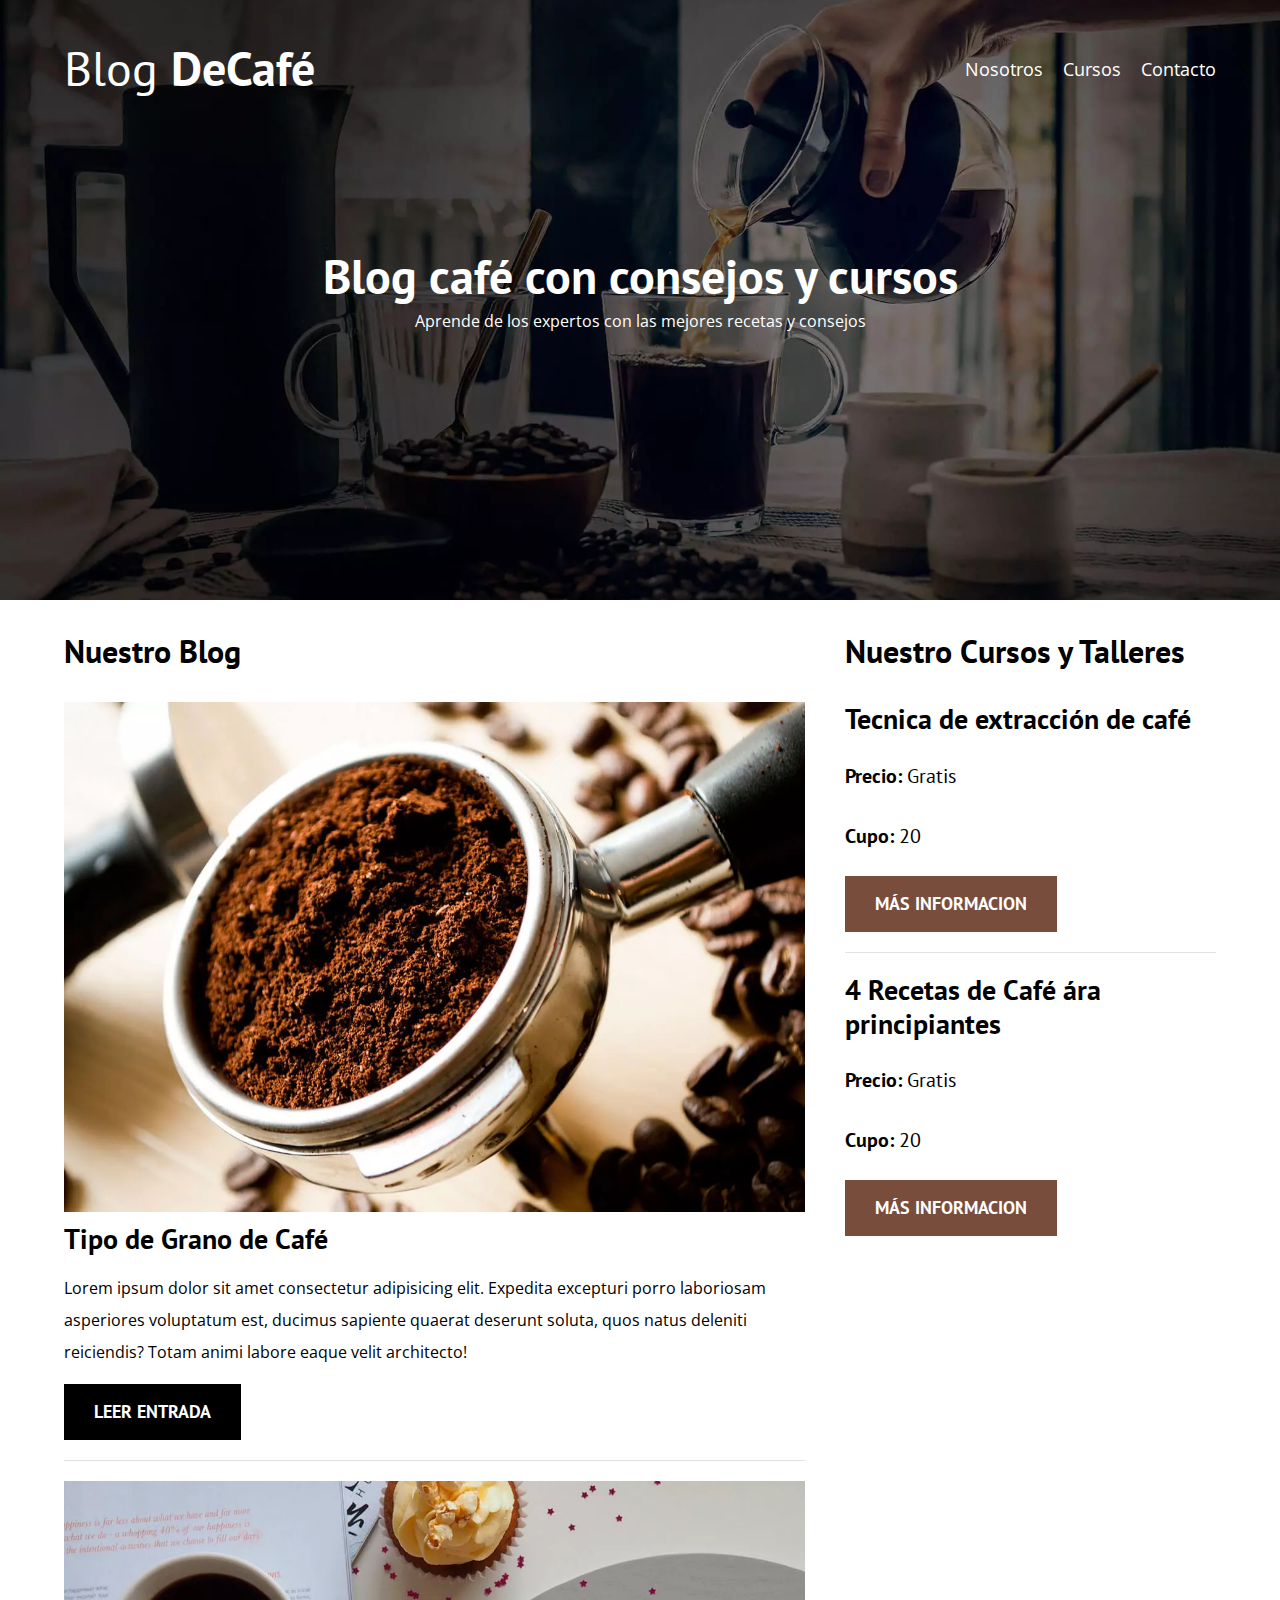
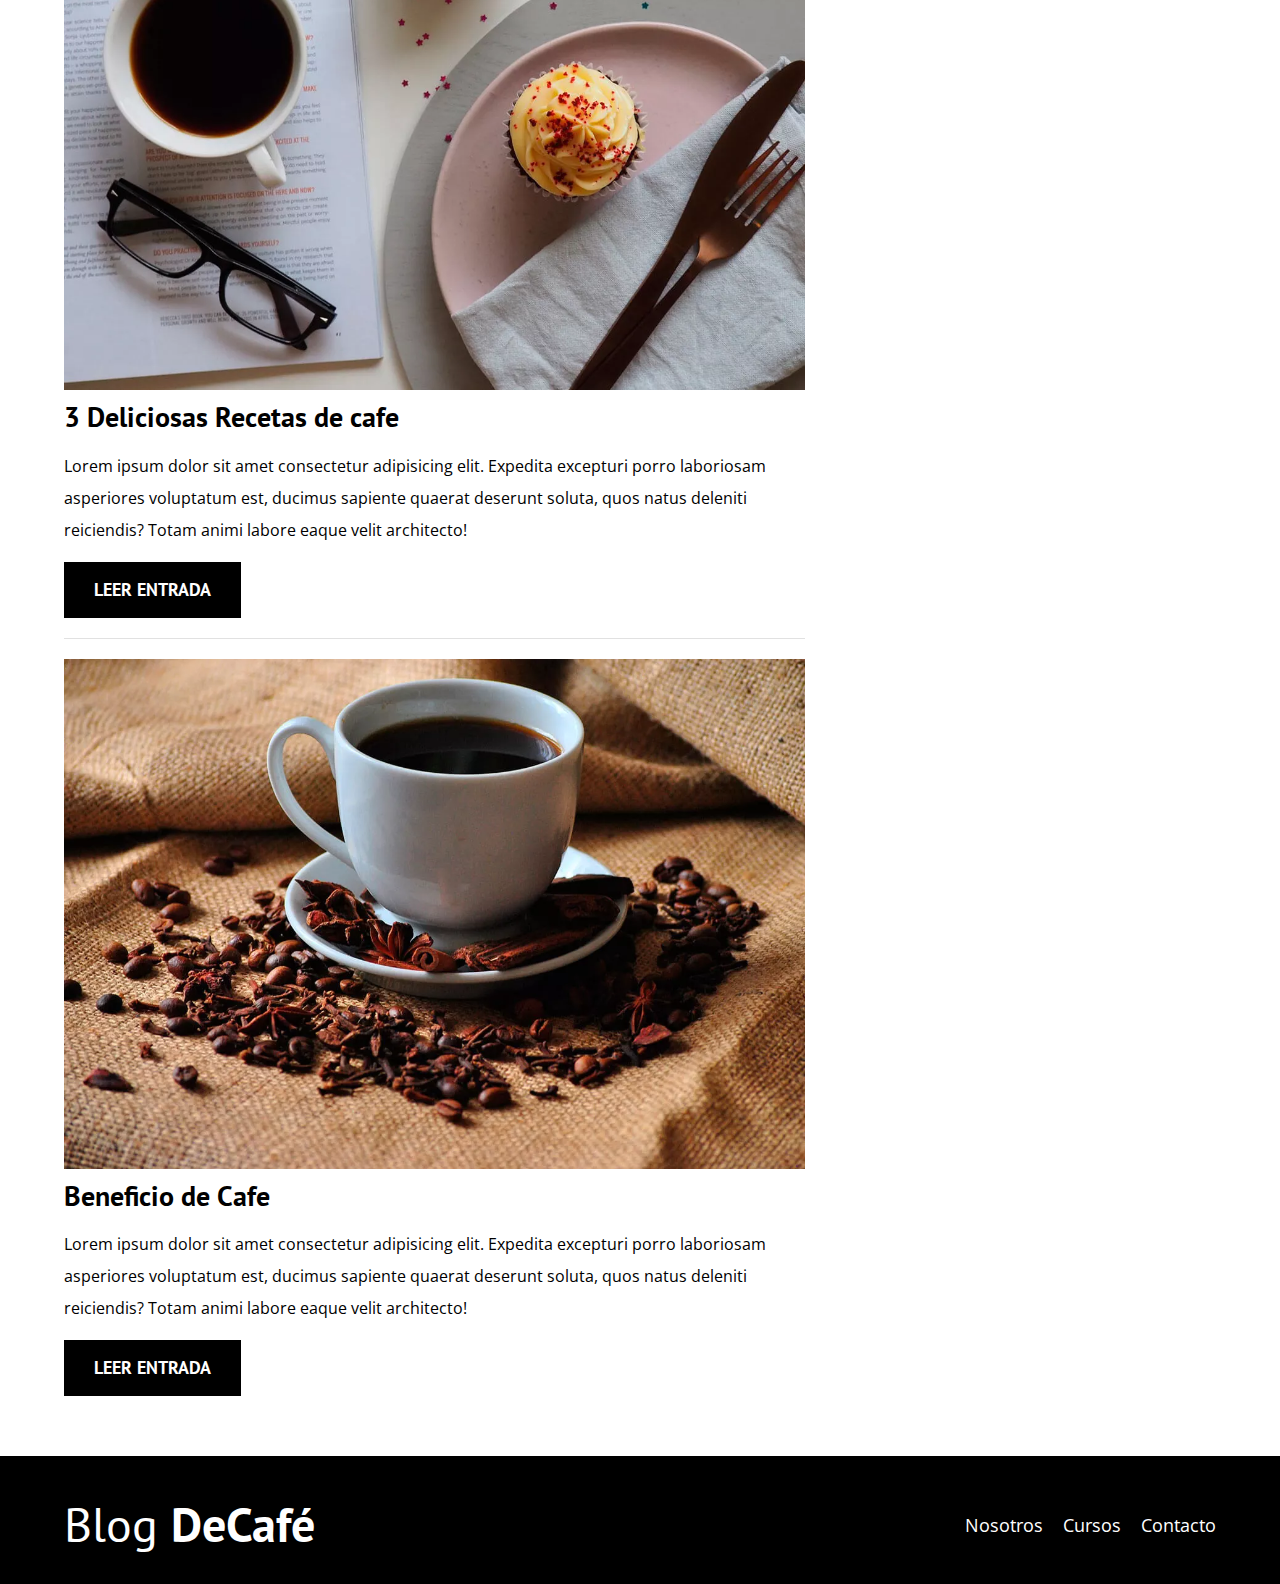
<file: index.html>
<!DOCTYPE html>
<html lang="en">
  <head>
    <meta charset="UTF-8" />
    <meta name="viewport" content="width=device-width, initial-scale=1.0" />
    <title>BlogDeCafe</title>
    <meta description="Página web de blog de café" />

    <!-- Preload  -->
    <link rel="Preload" href="css/normalize.css" as="style" />
    <link rel="stylesheet" href="css/normalize.css" />

    <link
      rel="Preload"
      href="https://fonts.googleapis.com/css2?family=Open+Sans&family=PT+Sans:wght@400;700&display=swap"
      crossorigin="crossorigin"
      as="font"
    />
    <link
      href="https://fonts.googleapis.com/css2?family=Open+Sans&family=PT+Sans:wght@400;700&display=swap"
      rel="stylesheet"
    />

    <link rel="Preload" href="css/style.css" as="style" />
    <link rel="stylesheet" href="css/style.css" />
  </head>
  <body>
    <header class="header">
      <div class="contenedor">
        <div class="barra">
          <a href="index.html" class="logo">
            <h1 class="logo__nombre no-margin centrar-texto">
              Blog <span class="logo__bold">DeCafé</span>
            </h1>
          </a>

          <nav class="navegacion">
            <a href="nosotros.html" class="navegacion__enlace">Nosotros</a
            ><a href="cursos.html" class="navegacion__enlace">Cursos</a
            ><a href="contacto.html" class="navegacion__enlace">Contacto</a>
          </nav>
        </div>
      </div>

      <div class="header__texto">
        <h1 class="no-margin">Blog café con consejos y cursos</h1>
        <p class="no-margin">
          Aprende de los expertos con las mejores recetas y consejos
        </p>
      </div>
    </header>

    <div class="contenedor contenido-principal">
      <main class="blog">
        <h3>Nuestro Blog</h3>

        <article class="entrada">
          <div class="entrada__imagen">
            <picture>
              <source
                loading="lazy"
                srcset="img/blog1.webp"
                type="image/webp"
              />
              <img loading="lazy" src="img/blog1.jpg" alt="imagen blog" />
            </picture>
          </div>

          <div class="entrada__contenido">
            <h4 class="no-margin">Tipo de Grano de Café</h4>
            <p>
              Lorem ipsum dolor sit amet consectetur adipisicing elit. Expedita
              excepturi porro laboriosam asperiores voluptatum est, ducimus
              sapiente quaerat deserunt soluta, quos natus deleniti reiciendis?
              Totam animi labore eaque velit architecto!
            </p>
            <a href="entrada.html" class="boton boton--primario"
              >Leer Entrada</a
            >
          </div>
        </article>

        <article class="entrada">
          <div class="entrada__imagen">
            <picture>
              <source
                loading="lazy"
                srcset="img/blog2.webp"
                type="image/webp"
              />
              <img loading="lazy" src="img/blog2.jpg" alt="imagen blog" />
            </picture>
          </div>

          <div class="entrada__contenido">
            <h4 class="no-margin">3 Deliciosas Recetas de cafe</h4>
            <p>
              Lorem ipsum dolor sit amet consectetur adipisicing elit. Expedita
              excepturi porro laboriosam asperiores voluptatum est, ducimus
              sapiente quaerat deserunt soluta, quos natus deleniti reiciendis?
              Totam animi labore eaque velit architecto!
            </p>
            <a href="entrada.html" class="boton boton--primario"
              >Leer Entrada</a
            >
          </div>
        </article>

        <article class="entrada">
          <div class="entrada__imagen">
            <picture>
              <source
                loading="lazy"
                srcset="img/blog3.webp"
                type="image/webp"
              />
              <img loading="lazy" src="img/blog3.jpg" alt="imagen blog" />
            </picture>
          </div>

          <div class="entrada__contenido">
            <h4 class="no-margin">Beneficio de Cafe</h4>
            <p>
              Lorem ipsum dolor sit amet consectetur adipisicing elit. Expedita
              excepturi porro laboriosam asperiores voluptatum est, ducimus
              sapiente quaerat deserunt soluta, quos natus deleniti reiciendis?
              Totam animi labore eaque velit architecto!
            </p>
            <a href="entrada.html" class="boton boton--primario"
              >Leer Entrada</a
            >
          </div>
        </article>
      </main>
      <aside class="sidebar">
        <h3>Nuestro Cursos y Talleres</h3>

        <ul class="cursos no-padding">
          <li class="widget-curso">
            <h4 class="no-margin">Tecnica de extracción de café</h4>
            <p class="widget-curso__label">
              Precio:
              <span class="widget-curso__info">Gratis</span>
            </p>
            <p class="widget-curso__label">
              Cupo:
              <span class="widget-curso__info">20</span>
            </p>
            <a href="entrada.html" class="boton boton--secundario"
              >Más Informacion</a
            >
          </li>

          <li class="widget-curso">
            <h4 class="no-margin">4 Recetas de Café ára principiantes</h4>
            <p class="widget-curso__label">
              Precio:
              <span class="widget-curso__info">Gratis</span>
            </p>
            <p class="widget-curso__label">
              Cupo:
              <span class="widget-curso__info">20</span>
            </p>
            <a href="entrada.html" class="boton boton--secundario"
              >Más Informacion</a
            >
          </li>
        </ul>
      </aside>
    </div>

    <footer class="footer">
      <div class="contenedor">
        <div class="barra">
          <a href="index.html" class="logo">
            <h1 class="logo__nombre no-margin centrar-texto">
              Blog <span class="logo__bold">DeCafé</span>
            </h1>
          </a>

          <nav class="navegacion">
            <a href="nosotros.html" class="navegacion__enlace">Nosotros</a
            ><a href="cursos.html" class="navegacion__enlace">Cursos</a
            ><a href="contacto.html" class="navegacion__enlace">Contacto</a>
          </nav>
        </div>
      </div>
    </footer>

    <script src="js/modernizr.js"></script>
  </body>
</html>
</file>
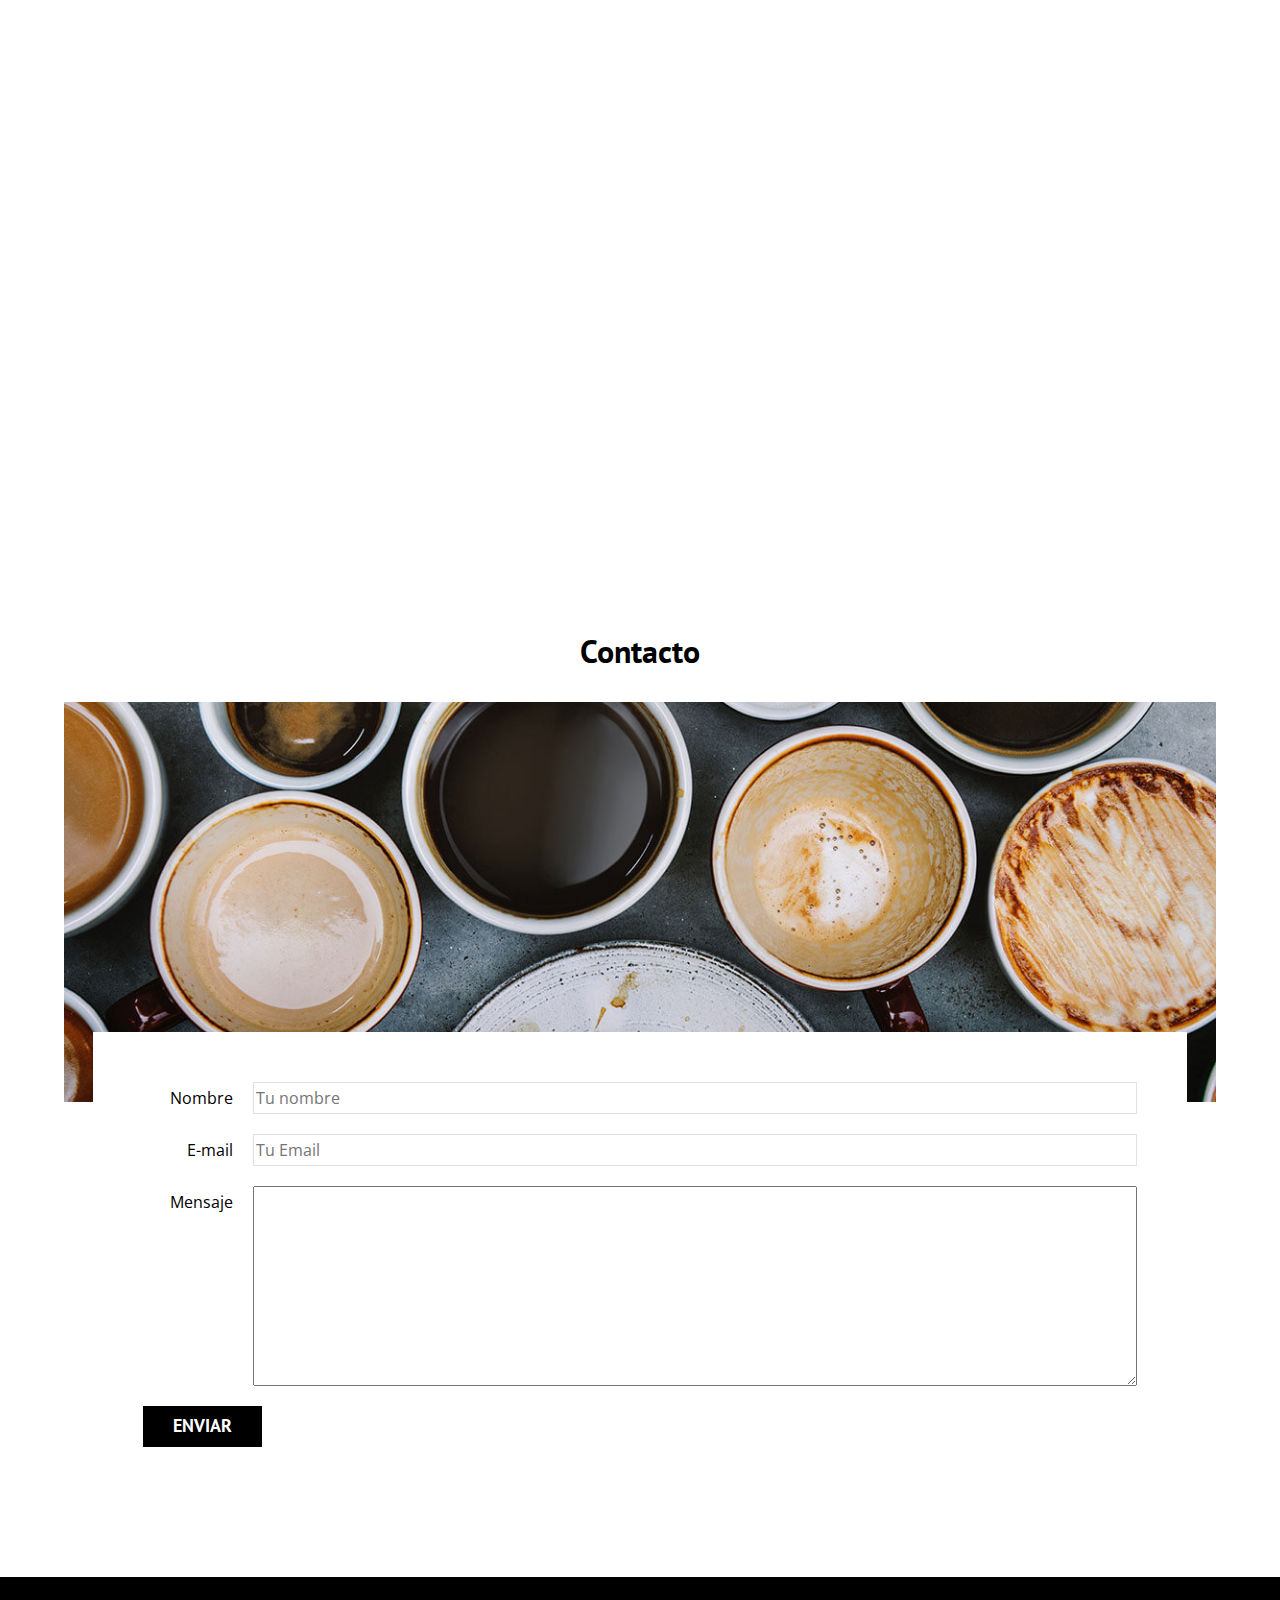
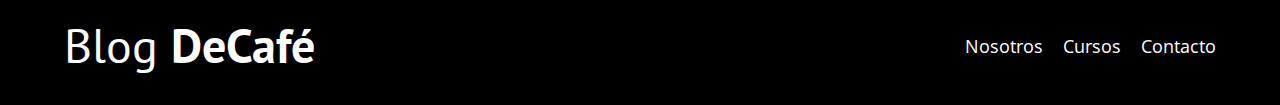
<file: contacto.html>
<!DOCTYPE html>
<html lang="en">
  <head>
    <meta charset="UTF-8" />
    <meta name="viewport" content="width=device-width, initial-scale=1.0" />
    <title>BlogDeCafe</title>
    <link rel="stylesheet" href="css/normalize.css" />
    <link rel="preconnect" href="https://fonts.googleapis.com" />
    <link rel="preconnect" href="https://fonts.gstatic.com" crossorigin />
    <link
      href="https://fonts.googleapis.com/css2?family=Open+Sans&family=PT+Sans:wght@400;700&display=swap"
      rel="stylesheet"
    />
    <link rel="stylesheet" href="css/style.css" />
  </head>
  <body>
    <header class="header">
      <div class="contenedor">
        <div class="barra">
          <a href="index.html" class="logo">
            <h1 class="logo__nombre no-margin centrar-texto">
              Blog <span class="logo__bold">DeCafé</span>
            </h1>
          </a>

          <nav class="navegacion">
            <a href="nosotros.html" class="navegacion__enlace">Nosotros</a
            ><a href="cursos.html" class="navegacion__enlace">Cursos</a
            ><a href="contacto.html" class="navegacion__enlace">Contacto</a>
          </nav>
        </div>
      </div>

      <div class="header__texto">
        <h1 class="no-margin">Tecnica para extracción de Cafe</h1>
        <p class="no-margin">
          Aprende de los expertos con las mejores recetas y consejos
        </p>
      </div>
    </header>

    <main class="contenedor">
      <h3 class="centrar-texto">Contacto</h3>

      <div class="contacto-bg"></div>

      <form class="formulario">
        <div class="campo">
          <label class="campo__label" for="nombre">Nombre</label>
          <input
            class="campo__field"
            type="text"
            placeholder="Tu nombre"
            id="nombre"
          />
        </div>
        <div class="campo">
          <label class="campo__label" for="email">E-mail</label>
          <input
            class="campo__field"
            type="email"
            placeholder="Tu Email"
            id="email"
          />
        </div>
        <div class="campo">
          <label class="campo__label" for="mensaje">Mensaje</label>
          <textarea class="campo__field--textarea" id="mensaje"></textarea>
        </div>

        <div class="campo">
          <input type="submit" value="enviar" class="boton boton--primario" />
        </div>
      </form>
    </main>

    <footer class="footer">
      <div class="contenedor">
        <div class="barra">
          <a href="index.html" class="logo">
            <h1 class="logo__nombre no-margin centrar-texto">
              Blog <span class="logo__bold">DeCafé</span>
            </h1>
          </a>

          <nav class="navegacion">
            <a href="nosotros.html" class="navegacion__enlace">Nosotros</a
            ><a href="cursos.html" class="navegacion__enlace">Cursos</a
            ><a href="contacto.html" class="navegacion__enlace">Contacto</a>
          </nav>
        </div>
      </div>
    </footer>
  </body>
</html>
</file>
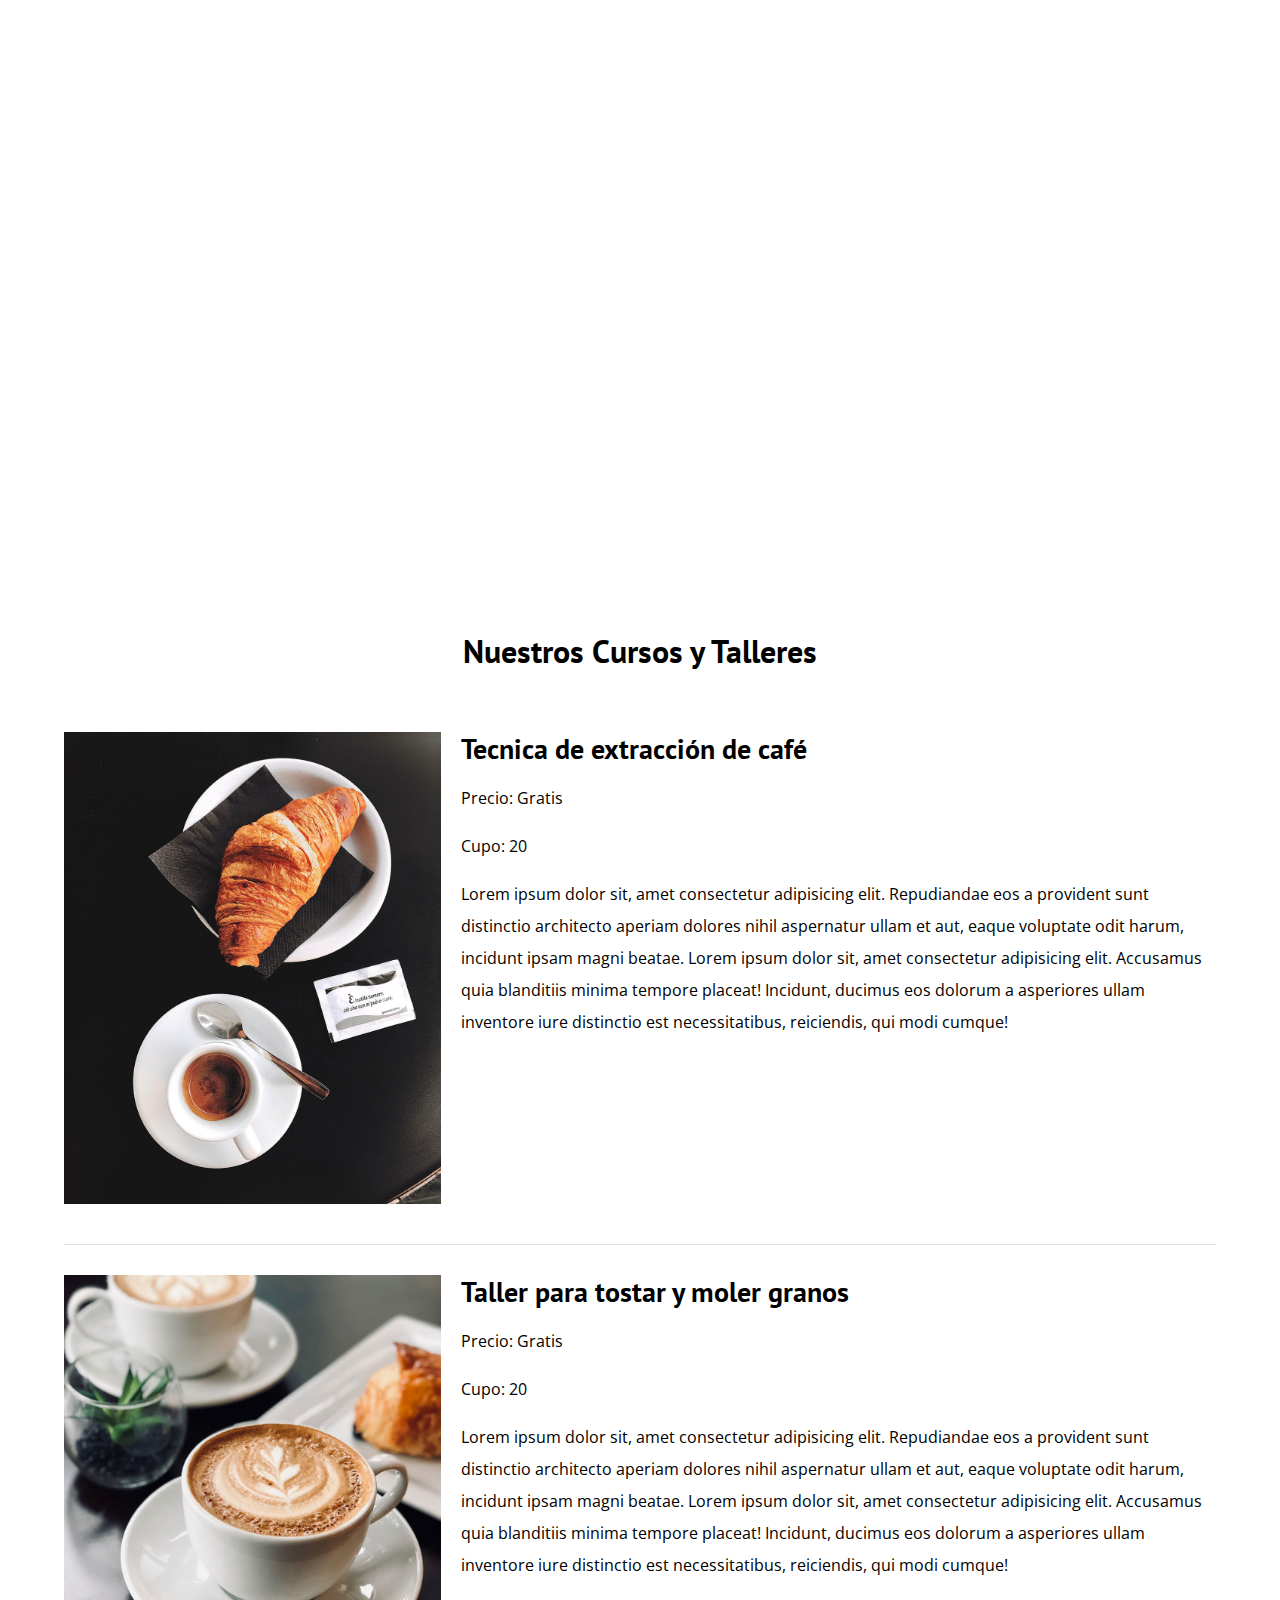
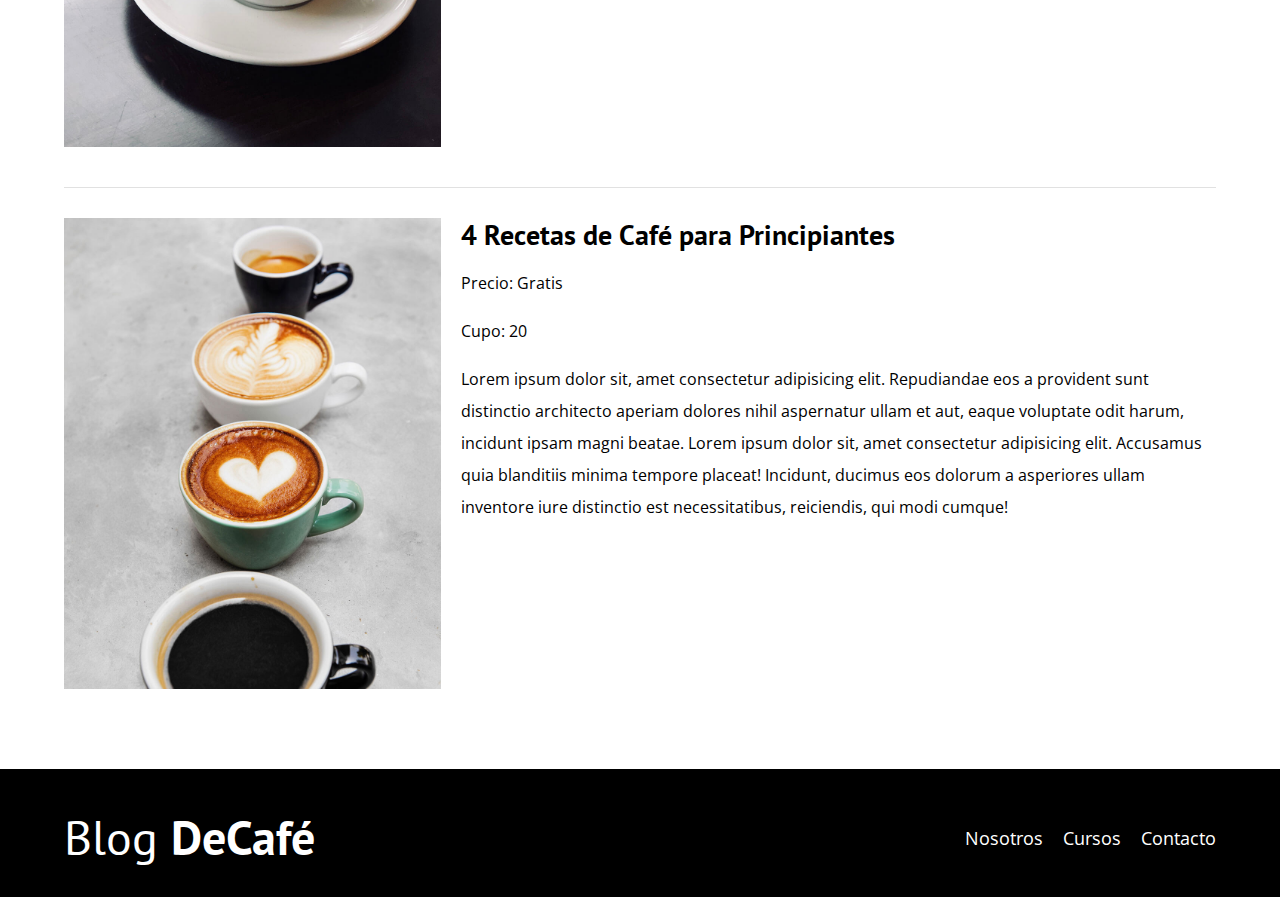
<file: cursos.html>
<!DOCTYPE html>
<html lang="en">
  <head>
    <meta charset="UTF-8" />
    <meta name="viewport" content="width=device-width, initial-scale=1.0" />
    <title>BlogDeCafe</title>
    <link rel="stylesheet" href="css/normalize.css" />
    <link rel="preconnect" href="https://fonts.googleapis.com" />
    <link rel="preconnect" href="https://fonts.gstatic.com" crossorigin />
    <link
      href="https://fonts.googleapis.com/css2?family=Open+Sans&family=PT+Sans:wght@400;700&display=swap"
      rel="stylesheet"
    />
    <link rel="stylesheet" href="css/style.css" />
  </head>
  <body>
    <header class="header">
      <div class="contenedor">
        <div class="barra">
          <a href="index.html" class="logo">
            <h1 class="logo__nombre no-margin centrar-texto">
              Blog <span class="logo__bold">DeCafé</span>
            </h1>
          </a>

          <nav class="navegacion">
            <a href="nosotros.html" class="navegacion__enlace">Nosotros</a
            ><a href="cursos.html" class="navegacion__enlace">Cursos</a
            ><a href="contacto.html" class="navegacion__enlace">Contacto</a>
          </nav>
        </div>
      </div>

      <div class="header__texto">
        <h1 class="no-margin">Tecnica para extracción de Cafe</h1>
        <p class="no-margin">
          Aprende de los expertos con las mejores recetas y consejos
        </p>
      </div>
    </header>

    <main class="contenedor">
      <h3 class="centrar-texto">Nuestros Cursos y Talleres</h3>
      <div class="curso">
        <div class="curso__imagen">
          <img src="img/curso1.jpg" alt="Imagen de curso" />
        </div>
        <div class="curso__informacion">
          <h4 class="no-margin">Tecnica de extracción de café</h4>
          <p class="curso-curso__label">
            Precio:
            <span class="curso-curso__info">Gratis</span>
          </p>
          <p class="curso-curso__label">
            Cupo:
            <span class="curso-curso__info">20</span>
          </p>
          <p class="curso__descripcion">
            Lorem ipsum dolor sit, amet consectetur adipisicing elit.
            Repudiandae eos a provident sunt distinctio architecto aperiam
            dolores nihil aspernatur ullam et aut, eaque voluptate odit harum,
            incidunt ipsam magni beatae. Lorem ipsum dolor sit, amet consectetur
            adipisicing elit. Accusamus quia blanditiis minima tempore placeat!
            Incidunt, ducimus eos dolorum a asperiores ullam inventore iure
            distinctio est necessitatibus, reiciendis, qui modi cumque!
          </p>
        </div>
        <!--Curso Informacion-->
      </div>
      <!--Curso-->

      <div class="curso">
        <div class="curso__imagen">
          <img src="img/curso2.jpg" alt="Imagen de curso" />
        </div>
        <div class="curso__informacion">
          <h4 class="no-margin">Taller para tostar y moler granos</h4>
          <p class="curso-curso__label">
            Precio:
            <span class="curso-curso__info">Gratis</span>
          </p>
          <p class="curso-curso__label">
            Cupo:
            <span class="curso-curso__info">20</span>
          </p>
          <p class="curso__descripcion">
            Lorem ipsum dolor sit, amet consectetur adipisicing elit.
            Repudiandae eos a provident sunt distinctio architecto aperiam
            dolores nihil aspernatur ullam et aut, eaque voluptate odit harum,
            incidunt ipsam magni beatae. Lorem ipsum dolor sit, amet consectetur
            adipisicing elit. Accusamus quia blanditiis minima tempore placeat!
            Incidunt, ducimus eos dolorum a asperiores ullam inventore iure
            distinctio est necessitatibus, reiciendis, qui modi cumque!
          </p>
        </div>
        <!--Curso Informacion-->
      </div>
      <!--Curso-->

      <div class="curso">
        <div class="curso__imagen">
          <img src="img/curso3.jpg" alt="Imagen de curso" />
        </div>
        <div class="curso__informacion">
          <h4 class="no-margin">4 Recetas de Café para Principiantes</h4>
          <p class="curso-curso__label">
            Precio:
            <span class="curso-curso__info">Gratis</span>
          </p>
          <p class="curso-curso__label">
            Cupo:
            <span class="curso-curso__info">20</span>
          </p>
          <p class="curso__descripcion">
            Lorem ipsum dolor sit, amet consectetur adipisicing elit.
            Repudiandae eos a provident sunt distinctio architecto aperiam
            dolores nihil aspernatur ullam et aut, eaque voluptate odit harum,
            incidunt ipsam magni beatae. Lorem ipsum dolor sit, amet consectetur
            adipisicing elit. Accusamus quia blanditiis minima tempore placeat!
            Incidunt, ducimus eos dolorum a asperiores ullam inventore iure
            distinctio est necessitatibus, reiciendis, qui modi cumque!
          </p>
        </div>
        <!--Curso Informacion-->
      </div>
      <!--Curso-->
    </main>

    <footer class="footer">
      <div class="contenedor">
        <div class="barra">
          <a href="index.html" class="logo">
            <h1 class="logo__nombre no-margin centrar-texto">
              Blog <span class="logo__bold">DeCafé</span>
            </h1>
          </a>

          <nav class="navegacion">
            <a href="nosotros.html" class="navegacion__enlace">Nosotros</a
            ><a href="cursos.html" class="navegacion__enlace">Cursos</a
            ><a href="contacto.html" class="navegacion__enlace">Contacto</a>
          </nav>
        </div>
      </div>
    </footer>
  </body>
</html>
</file>
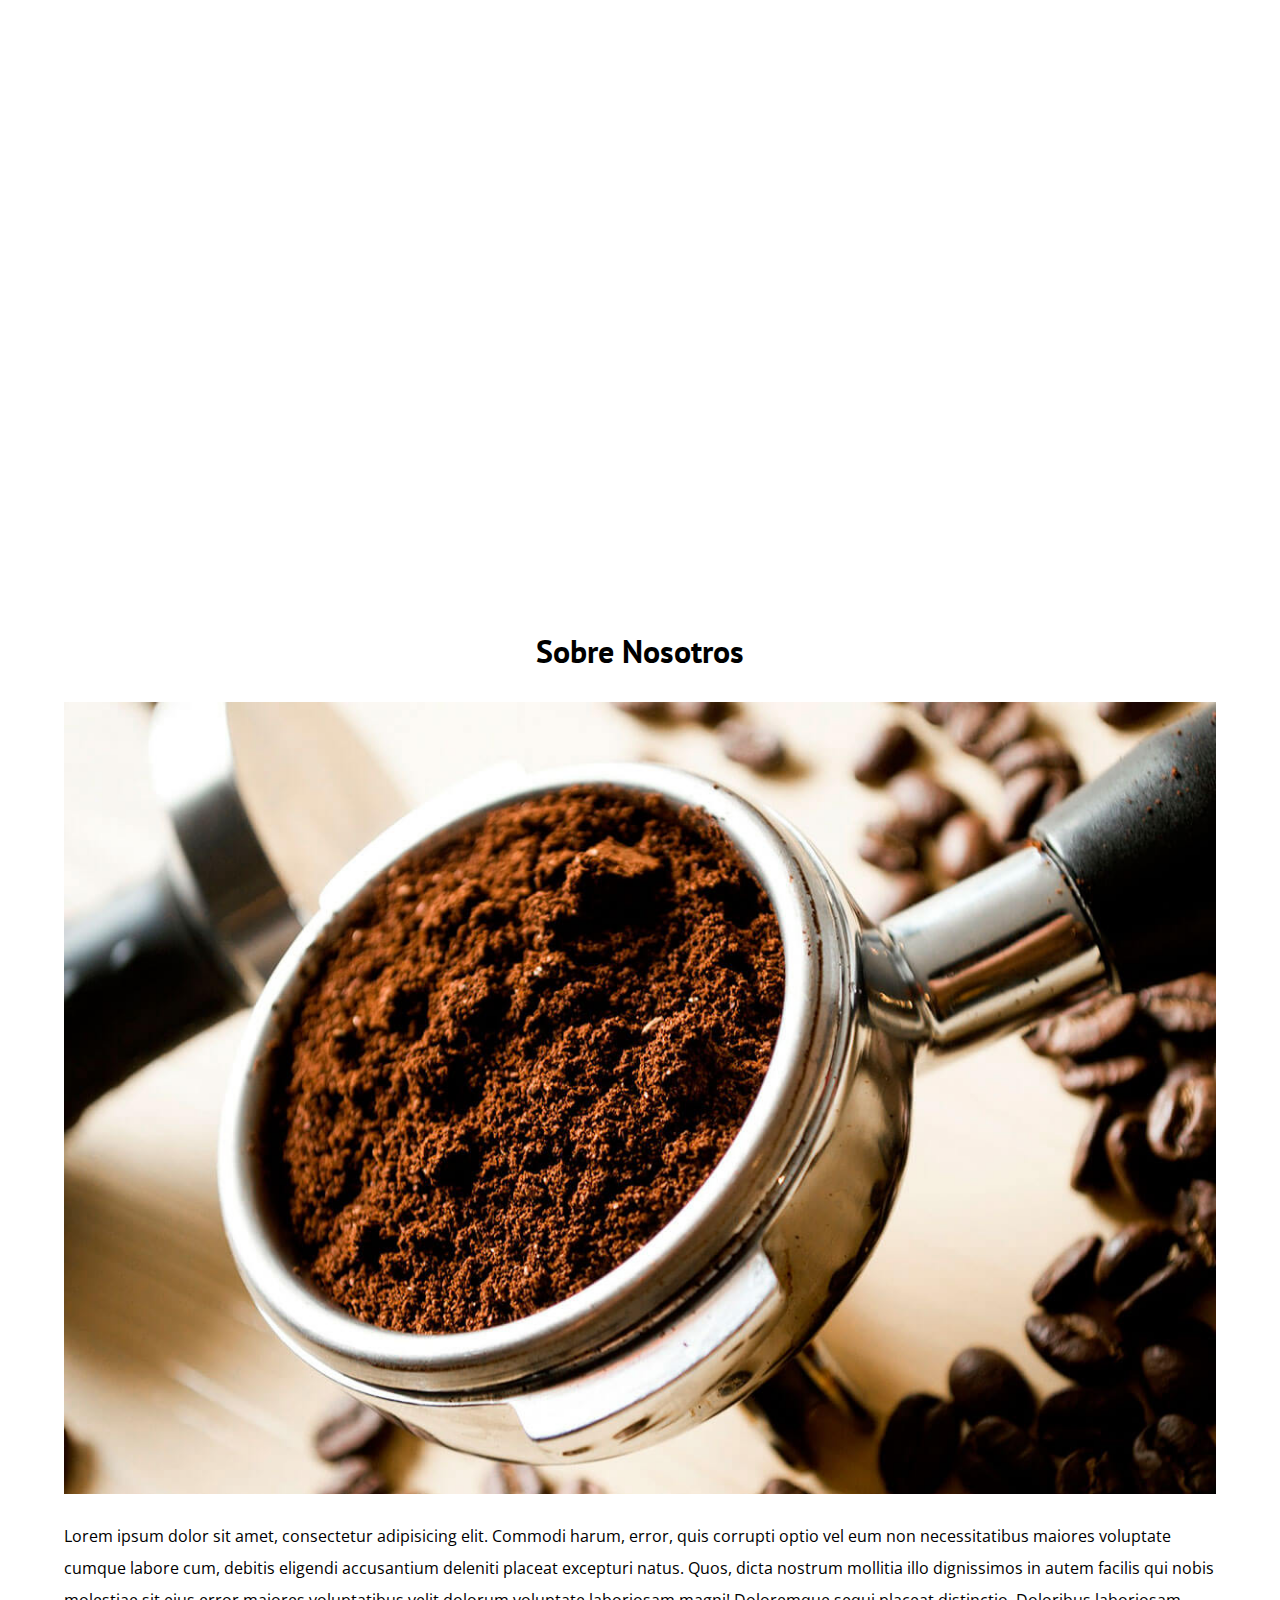
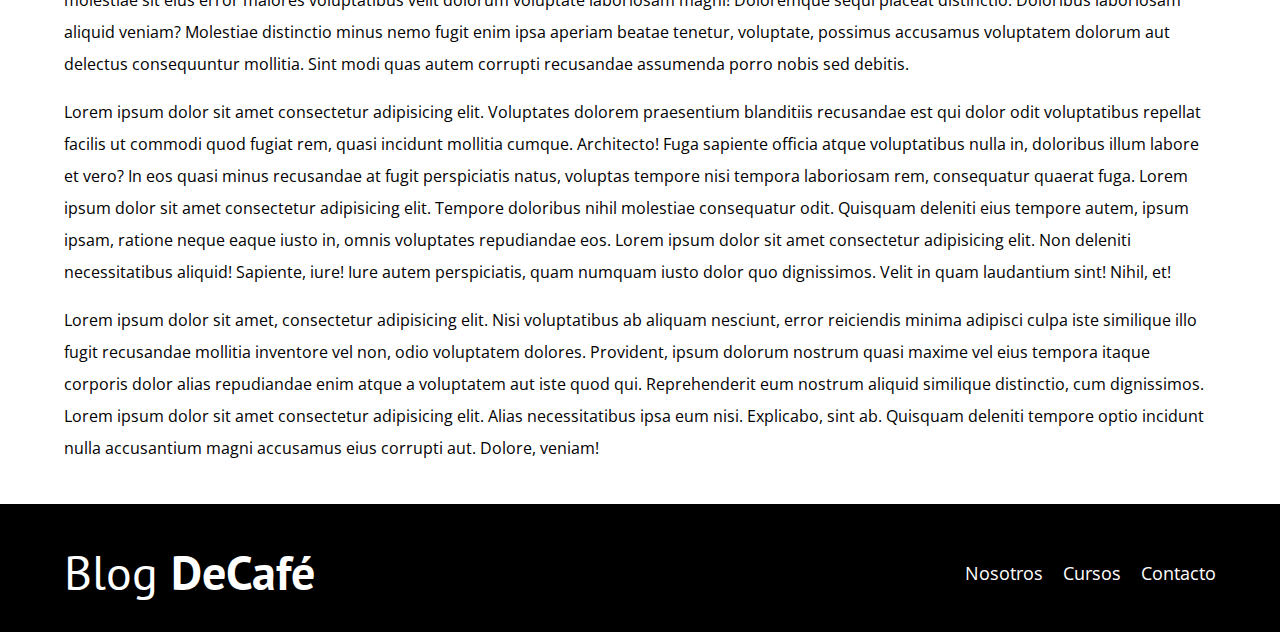
<file: entrada.html>
<!DOCTYPE html>
<html lang="en">
  <head>
    <meta charset="UTF-8" />
    <meta name="viewport" content="width=device-width, initial-scale=1.0" />
    <title>BlogDeCafe</title>
    <link rel="stylesheet" href="css/normalize.css" />
    <link rel="preconnect" href="https://fonts.googleapis.com" />
    <link rel="preconnect" href="https://fonts.gstatic.com" crossorigin />
    <link
      href="https://fonts.googleapis.com/css2?family=Open+Sans&family=PT+Sans:wght@400;700&display=swap"
      rel="stylesheet"
    />
    <link rel="stylesheet" href="css/style.css" />
  </head>
  <body>
    <header class="header">
      <div class="contenedor">
        <div class="barra">
          <a href="index.html" class="logo">
            <h1 class="logo__nombre no-margin centrar-texto">
              Blog <span class="logo__bold">DeCafé</span>
            </h1>
          </a>

          <nav class="navegacion">
            <a href="nosotros.html" class="navegacion__enlace">Nosotros</a
            ><a href="cursos.html" class="navegacion__enlace">Cursos</a
            ><a href="contacto.html" class="navegacion__enlace">Contacto</a>
          </nav>
        </div>
      </div>

      <div class="header__texto">
        <h1 class="no-margin">Tecnica para extracción de Cafe</h1>
        <p class="no-margin">
          Aprende de los expertos con las mejores recetas y consejos
        </p>
      </div>
    </header>

    <main class="contenedor">
      <h3 class="centrar-texto">Sobre Nosotros</h3>

      <img src="img/blog1.jpg" alt="imagen del blog" />

      <p>
        Lorem ipsum dolor sit amet, consectetur adipisicing elit. Commodi harum,
        error, quis corrupti optio vel eum non necessitatibus maiores voluptate
        cumque labore cum, debitis eligendi accusantium deleniti placeat
        excepturi natus. Quos, dicta nostrum mollitia illo dignissimos in autem
        facilis qui nobis molestiae sit eius error maiores voluptatibus velit
        dolorum voluptate laboriosam magni! Doloremque sequi placeat distinctio.
        Doloribus laboriosam aliquid veniam? Molestiae distinctio minus nemo
        fugit enim ipsa aperiam beatae tenetur, voluptate, possimus accusamus
        voluptatem dolorum aut delectus consequuntur mollitia. Sint modi quas
        autem corrupti recusandae assumenda porro nobis sed debitis.
      </p>

      <p>
        Lorem ipsum dolor sit amet consectetur adipisicing elit. Voluptates
        dolorem praesentium blanditiis recusandae est qui dolor odit
        voluptatibus repellat facilis ut commodi quod fugiat rem, quasi incidunt
        mollitia cumque. Architecto! Fuga sapiente officia atque voluptatibus
        nulla in, doloribus illum labore et vero? In eos quasi minus recusandae
        at fugit perspiciatis natus, voluptas tempore nisi tempora laboriosam
        rem, consequatur quaerat fuga. Lorem ipsum dolor sit amet consectetur
        adipisicing elit. Tempore doloribus nihil molestiae consequatur odit.
        Quisquam deleniti eius tempore autem, ipsum ipsam, ratione neque eaque
        iusto in, omnis voluptates repudiandae eos. Lorem ipsum dolor sit amet
        consectetur adipisicing elit. Non deleniti necessitatibus aliquid!
        Sapiente, iure! Iure autem perspiciatis, quam numquam iusto dolor quo
        dignissimos. Velit in quam laudantium sint! Nihil, et!
      </p>

      <p>
        Lorem ipsum dolor sit amet, consectetur adipisicing elit. Nisi
        voluptatibus ab aliquam nesciunt, error reiciendis minima adipisci culpa
        iste similique illo fugit recusandae mollitia inventore vel non, odio
        voluptatem dolores. Provident, ipsum dolorum nostrum quasi maxime vel
        eius tempora itaque corporis dolor alias repudiandae enim atque a
        voluptatem aut iste quod qui. Reprehenderit eum nostrum aliquid
        similique distinctio, cum dignissimos. Lorem ipsum dolor sit amet
        consectetur adipisicing elit. Alias necessitatibus ipsa eum nisi.
        Explicabo, sint ab. Quisquam deleniti tempore optio incidunt nulla
        accusantium magni accusamus eius corrupti aut. Dolore, veniam!
      </p>
    </main>

    <footer class="footer">
      <div class="contenedor">
        <div class="barra">
          <a href="index.html" class="logo">
            <h1 class="logo__nombre no-margin centrar-texto">
              Blog <span class="logo__bold">DeCafé</span>
            </h1>
          </a>

          <nav class="navegacion">
            <a href="nosotros.html" class="navegacion__enlace">Nosotros</a
            ><a href="cursos.html" class="navegacion__enlace">Cursos</a
            ><a href="contacto.html" class="navegacion__enlace">Contacto</a>
          </nav>
        </div>
      </div>
    </footer>
  </body>
</html>
</file>
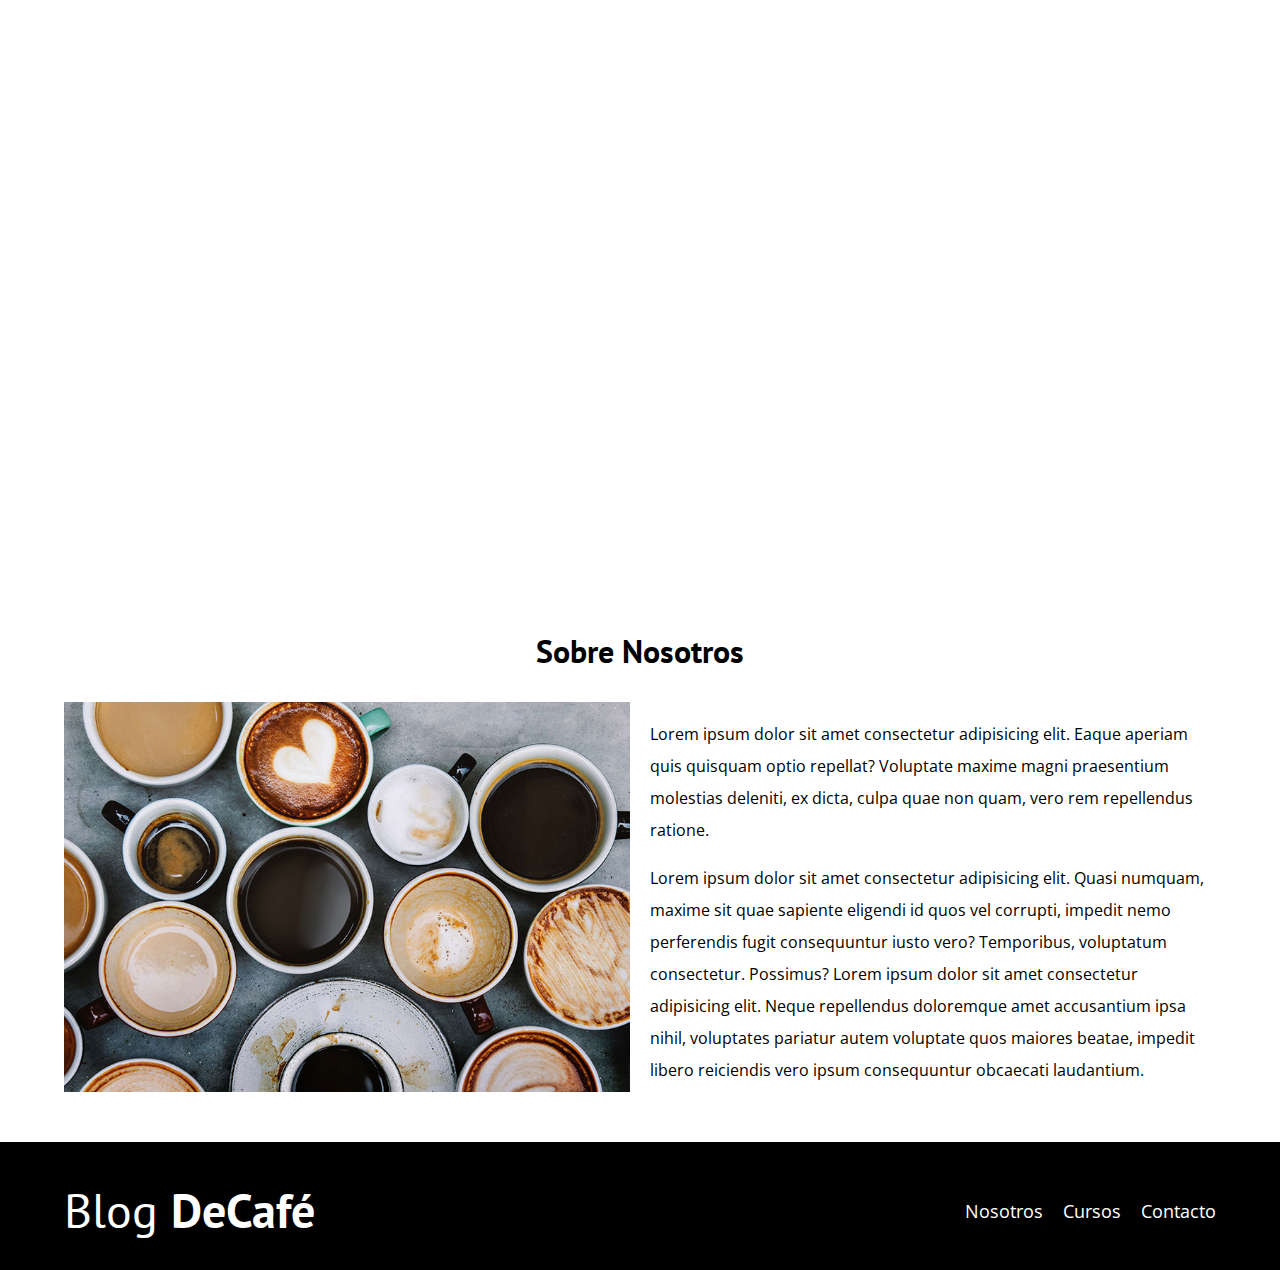
<file: nosotros.html>
<!DOCTYPE html>
<html lang="en">
  <head>
    <meta charset="UTF-8" />
    <meta name="viewport" content="width=device-width, initial-scale=1.0" />
    <title>BlogDeCafe</title>
    <link rel="stylesheet" href="css/normalize.css" />
    <link rel="preconnect" href="https://fonts.googleapis.com" />
    <link rel="preconnect" href="https://fonts.gstatic.com" crossorigin />
    <link
      href="https://fonts.googleapis.com/css2?family=Open+Sans&family=PT+Sans:wght@400;700&display=swap"
      rel="stylesheet"
    />
    <link rel="stylesheet" href="css/style.css" />
  </head>
  <body>
    <header class="header">
      <div class="contenedor">
        <div class="barra">
          <a href="index.html" class="logo">
            <h1 class="logo__nombre no-margin centrar-texto">
              Blog <span class="logo__bold">DeCafé</span>
            </h1>
          </a>

          <nav class="navegacion">
            <a href="nosotros.html" class="navegacion__enlace">Nosotros</a
            ><a href="cursos.html" class="navegacion__enlace">Cursos</a
            ><a href="contacto.html" class="navegacion__enlace">Contacto</a>
          </nav>
        </div>
      </div>

      <div class="header__texto">
        <h1 class="no-margin">Blog café con consejos y cursos</h1>
        <p class="no-margin">
          Aprende de los expertos con las mejores recetas y consejos
        </p>
      </div>
    </header>

    <main class="contenedor">
      <h3 class="centrar-texto">Sobre Nosotros</h3>
      <div class="sobre-nosotros">
        <div class="sobre-nosotros__imagen">
          <img src="img/nosotros.jpg" alt="imagen nosotros" />
        </div>

        <div class="sobre-nosotros__texto">
          <p>
            Lorem ipsum dolor sit amet consectetur adipisicing elit. Eaque
            aperiam quis quisquam optio repellat? Voluptate maxime magni
            praesentium molestias deleniti, ex dicta, culpa quae non quam, vero
            rem repellendus ratione.
          </p>

          <p>
            Lorem ipsum dolor sit amet consectetur adipisicing elit. Quasi
            numquam, maxime sit quae sapiente eligendi id quos vel corrupti,
            impedit nemo perferendis fugit consequuntur iusto vero? Temporibus,
            voluptatum consectetur. Possimus? Lorem ipsum dolor sit amet
            consectetur adipisicing elit. Neque repellendus doloremque amet
            accusantium ipsa nihil, voluptates pariatur autem voluptate quos
            maiores beatae, impedit libero reiciendis vero ipsum consequuntur
            obcaecati laudantium.
          </p>
        </div>
      </div>
    </main>

    <footer class="footer">
      <div class="contenedor">
        <div class="barra">
          <a href="index.html" class="logo">
            <h1 class="logo__nombre no-margin centrar-texto">
              Blog <span class="logo__bold">DeCafé</span>
            </h1>
          </a>

          <nav class="navegacion">
            <a href="nosotros.html" class="navegacion__enlace">Nosotros</a
            ><a href="cursos.html" class="navegacion__enlace">Cursos</a
            ><a href="contacto.html" class="navegacion__enlace">Contacto</a>
          </nav>
        </div>
      </div>
    </footer>
  </body>
</html>
</file>
<file: css/style.css>
:root {
  --fuenteHeading: "PT Sans", sans-serif;
  --fuenteParrafo: "Open Sans", sans-serif;

  --primario: #784d3c;
  --gris: #e1e1e1;
  --blanco: #ffffff;
  --negro: #000000;
}

html {
  box-sizing: border-box;
  font-size: 62.5%; /* 1rem = 10px*/
}

*,
*:before,
*:after {
  box-sizing: inherit;
}
body {
  font-family: var(--fuenteParrafo);
  font-size: 1.6rem;
  line-height: 2;
}

/**  Globales **/
.contenedor {
  width: min(90%, 120rem);
  margin: 0 auto;
}

a {
  text-decoration: none;
}

h1,
h2,
h3,
h4 {
  font-family: var(--fuenteHeading);
  line-height: 1.2;
}

h1 {
  font-size: 4.8rem;
}

h2 {
  font-size: 4rem;
}

h3 {
  font-size: 3.2rem;
}

h4 {
  font-size: 2.8rem;
}

img {
  max-width: 100%;
}

/** Utilidades **/
.no-margin {
  margin: 0;
}

.no-padding {
  padding: 0;
}

.centrar-texto {
  text-align: center;
}

/** Header **/
.webp .header {
  background-image: url(../img/banner.webp);
}
.no-webp .header {
  background-image: url(../img/banner.jpg);
}

.header {
  height: 60rem;
  background-size: cover;
  background-repeat: no-repeat;
  background-position: center center;
}
.header__texto {
  text-align: center;
  color: var(--blanco);
  margin-top: 5rem;
}

@media (min-width: 768px) {
  .header__texto {
    margin-top: 15rem;
  }
}

.barra {
  padding-top: 4rem;
}

@media (min-width: 768px) {
  .barra {
    display: flex;
    justify-content: space-between;
    align-items: center;
  }
}

.logo {
  color: var(--blanco);
}

.logo__nombre {
  font-weight: 400;
}

.logo__bold {
  font-weight: 700;
}

@media (min-width: 768px) {
  .navegacion {
    display: flex;
    gap: 2rem;
  }
}
.navegacion__enlace {
  display: block;
  text-align: center;
  font-size: 1.8rem;
  color: var(--blanco);
}

@media (min-width: 768px) {
  .contenido-principal {
    display: grid;
    grid-template-columns: 2fr 1fr;
    column-gap: 4rem;
  }
}

.entrada {
  border-bottom: 1px solid var(--gris);
  margin-bottom: 2rem;
}

.entrada:last-of-type {
  border: none;
  margin-bottom: 0;
}

.boton {
  display: block;
  font-family: var(--fuenteHeading);
  color: var(--blanco);
  text-align: center;
  padding: 1rem 3rem;
  font-size: 1.8rem;
  text-transform: uppercase;
  font-weight: 700;
  margin-bottom: 2rem;
  border: none;
}
.boton:hover {
  cursor: pointer;
}
@media (min-width: 768px) {
  .boton {
    display: inline-block;
  }
}

.boton--primario {
  background-color: var(--negro);
}

.boton--secundario {
  background-color: var(--primario);
}

.cursos {
  list-style: none;
}
.widget-curso {
  border-bottom: 1px solid var(--gris);
  margin-bottom: 2rem;
}
.widget-curso:last-of-type {
  border: none;
  margin: 0;
}

.widget-curso__label {
  font-family: var(--fuenteHeading);
  font-weight: bold;
}

.widget-curso__info {
  font-weight: normal;
}

.widget-curso__label,
.widget-curso__info {
  font-size: 2rem;
}
.footer {
  background-color: var(--negro);
  padding-bottom: 3rem;
  margin-top: 4rem;
}

/*===========Sobre Nosotros========== */
@media (min-width: 768px) {
  .sobre-nosotros {
    display: grid;
    grid-template-columns: repeat(2, 1fr);
    column-gap: 2rem;
  }
}

/*======== CURSO ========== */

.curso {
  padding: 3rem 0;
  border-bottom: 1px solid var(--gris);
}
@media (min-width: 768px) {
  .curso {
    display: grid;
    grid-template-columns: 1fr 2fr;
    column-gap: 2rem;
  }
}

.curso:last-of-type {
  border: none;
}

.curso__label {
  font-family: var(--fuenteHeading);
  font-weight: bold;
}

.curso__info {
  font-weight: normal;
}

.curso__label,
.curso__info {
  font-size: 2rem;
}

/*======== Contacto ========= */

.contacto-bg {
  background-image: url(../img/contacto.jpg);
  height: 40rem;
  background-size: cover;
  background-repeat: no-repeat;
}

.formulario {
  background-color: var(--blanco);
  margin: -7rem auto 0 auto;
  width: 95%;
  padding: 5rem;
}
.campo {
  display: flex;
  margin-bottom: 2rem;
  gap: 2rem;
}
.campo__label {
  flex: 0 0 9rem;
  text-align: right;
}
.campo__field {
  flex: 1;
  border: 1px solid var(--gris);
}
.campo__field--textarea {
  height: 20rem;
  width: 100%;
}
</file>
